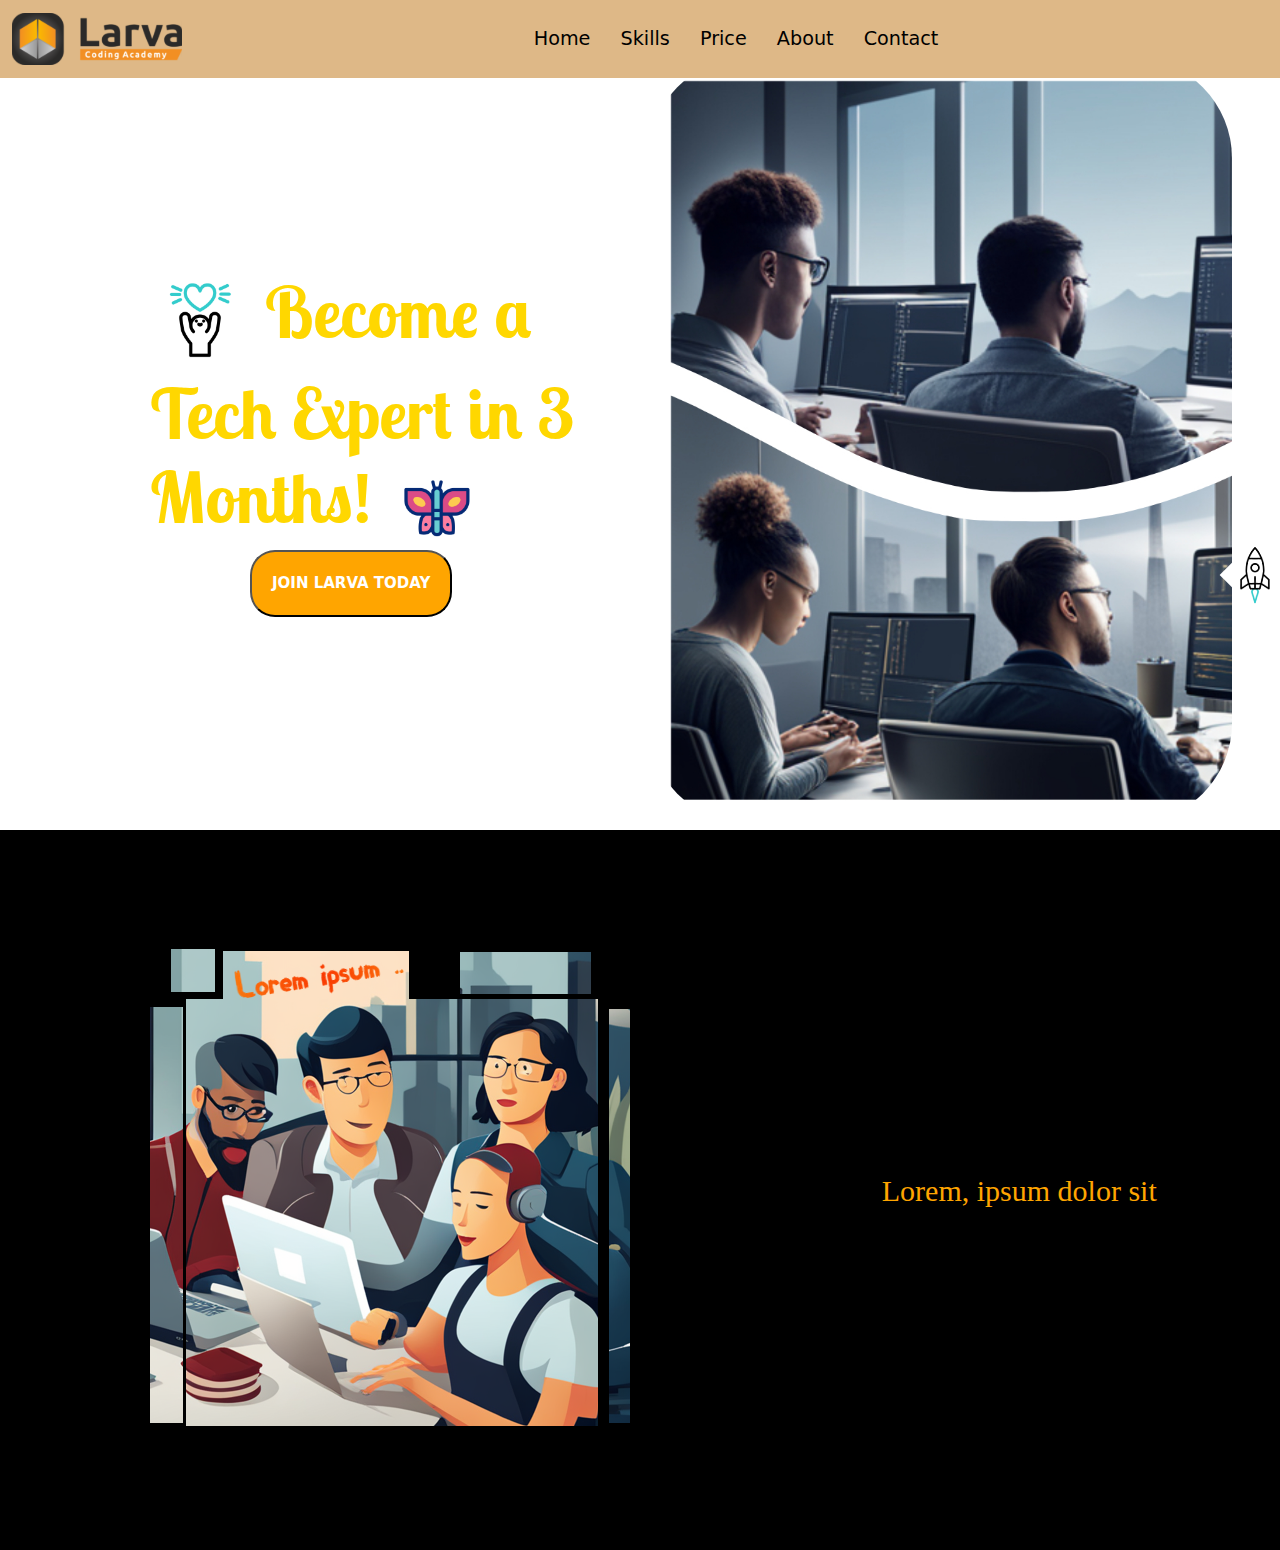
<file: index.html>
<!DOCTYPE html>
<html lang="en">
<head>
    <meta charset="UTF-8">
    <meta name="viewport" content="width=device-width, initial-scale=1.0">
    <title>Larva academy</title>
    <link rel="preconnect" href="https://fonts.googleapis.com">
<link rel="preconnect" href="https://fonts.gstatic.com" crossorigin>
<link href="https://fonts.googleapis.com/css2?family=Acme&family=Just+Another+Hand&family=Lobster+Two&display=swap" rel="stylesheet">
    <link rel="stylesheet" href="style.css">
    <link rel="stylesheet" href="https://cdnjs.cloudflare.com/ajax/libs/font-awesome/6.4.0/css/all.min.css" integrity="sha512-iecdLmaskl7CVkqkXNQ/ZH/XLlvWZOJyj7Yy7tcenmpD1ypASozpmT/E0iPtmFIB46ZmdtAc9eNBvH0H/ZpiBw==" crossorigin="anonymous" referrerpolicy="no-referrer" />
    <link rel="stylesheet" href="https://cdn.jsdelivr.net/npm/bootstrap@5.3.0/dist/css/bootstrap.min.css">
  </head>
<body>
    
  <nav style="position: fixed; top: 0; width: 100vw; background-color: burlywood;" class="nva navbar navbar-expand-lg bg-body-white">
    <div class="container-fluid">
      <a class="navbar-brand" href="#"><img src="images/larva logo.svg" style="width: 170px;" alt=""></a>
      <button class="navbar-toggler" type="button" data-bs-toggle="collapse" data-bs-target="#navbarTogglerDemo02" aria-controls="navbarTogglerDemo02" aria-expanded="false" aria-label="Toggle navigation">
        <span class="navbar-toggler-icon"></span>
      </button>
      <div class="collapse navbar-collapse" id="navbarTogglerDemo02">
        <ul class="vna navbar-nav me-auto mb-2 mb-lg-0">
          <li class="nav-item">
              <a style="color: black;" class="an nav-link active" aria-current="page" href="#home"><i class="fa-solid fa-house fa-sm">&nbsp;</i>Home</a> 
        </li>&ensp;
        <li class="nav-item">
            <a style="color: black;" class="an nav-link active" aria-current="page" href="#skills"><i class="fa-solid fa-code fa-sm">&nbsp;</i>Skills</a>
          </li>&ensp;
          <li class="nav-item">
              <a style="color: black;"class="an nav-link active" href="#skills"><i class="fa-solid fa-tag fa-sm">&nbsp;</i>Price</a>
        </li>&ensp;
          <li class="nav-item">
            <a style="color: black;" class="an nav-link active" href="#about"><i class="fa-solid fa-address-card fa-sm">&nbsp;</i>About</a>
          </li>&ensp;
          <li class="nav-item">
            <a style="color: black;" class="an nav-link active" href="#contact"><i class="fa-solid fa-phone fa-sm">&nbsp;</i>Contact</a></a> 
          </li>
        </ul>
      </div>
    </div>
  </nav>

  <section id="home" class="d-md-flex align-items-center justify-content-between px-md-5">
    <div  class="txtIndiv fs-2"><h1><img class=" d-sm-none d-md-inline" style="width: 100px; display: none;" src="images/friend.gif" alt=""> Become a Tech Expert in 3 Months! <img class="d-sm-none d-md-inline" style="width: 100px; display: none;" src="images/butterfly.gif" alt=""></h1>
    </div>
    <div class="small d-md-none"><img id="img" src="images/trainer2.png" alt=""></div>
    <div id="banner" class="banner"></div>
    <div id="form" class="form"><h1>Reach out to us through Email</h1>
      <img onclick="cancel()" class="cancel" src="images/cancel.gif" alt="">
    <textarea name="" id="" cols="90" rows="10" placeholder="Send us a message to join larva >> Hi i am marvellous i would love to join larva << we will get back to you once we get your message "></textarea>
      <button onclick="sub()" class="submit">Submit</button>
  </div>
  </section>
  <button onclick="call()" id="cta" class="calltoaction">JOIN LARVA TODAY</button>
  <a href="index2.html" class="d-md-none"> <button onclick="call()" class="calltoaction">JOIN LARVA TODAY</button> </a>
  <button  class="top d-sm-none d-md-inline"><a href="#home"><img src="images/rocket.gif" alt=""></a></button>

  <main id="skills" class=" d-md-none">
    <div id="fill"  class="txtmo">
      Lorem, ipsum dolor sit amet consectetur adipisicing elit. Laboriosam voluptas, error, dolorem est exercitationem neque minus temporibus fugit quaerat distinctio ducimus ipsum beatae id? Et illo possimus aliquam quisquam, aut, deleniti laudantium optio itaque minus necessitatibus impedit. Nihil, quo aperiam pariatur accusantium cum molestias velit maxime consectetur quia ullam sunt! Odit excepturi distinctio enim iure fugit illo hic harum modi, itaque nemo nam sequi aut dolor blanditiis in mollitia sed autem. Adipisci unde, nostrum voluptatem, possimus eum iusto cum, quae laborum iste facilis eligendi rem? Harum eligendi reprehenderit culpa quos reiciendis illum, a molestias asperiores magni distinctio cumque iusto nihil?
    </div>
    <img src="images/banner2.png" alt="">
  </main>
  <section id="skills" class="mainsection" >
    <img src="images/banner2.png" alt="">
    <div id="txt"></div>
    </section>


<script src="main.js"></script>
<script src="https://cdn.jsdelivr.net/npm/bootstrap@5.3.0/dist/js/bootstrap.bundle.min.js"></script>
</body>
</html>
</file>
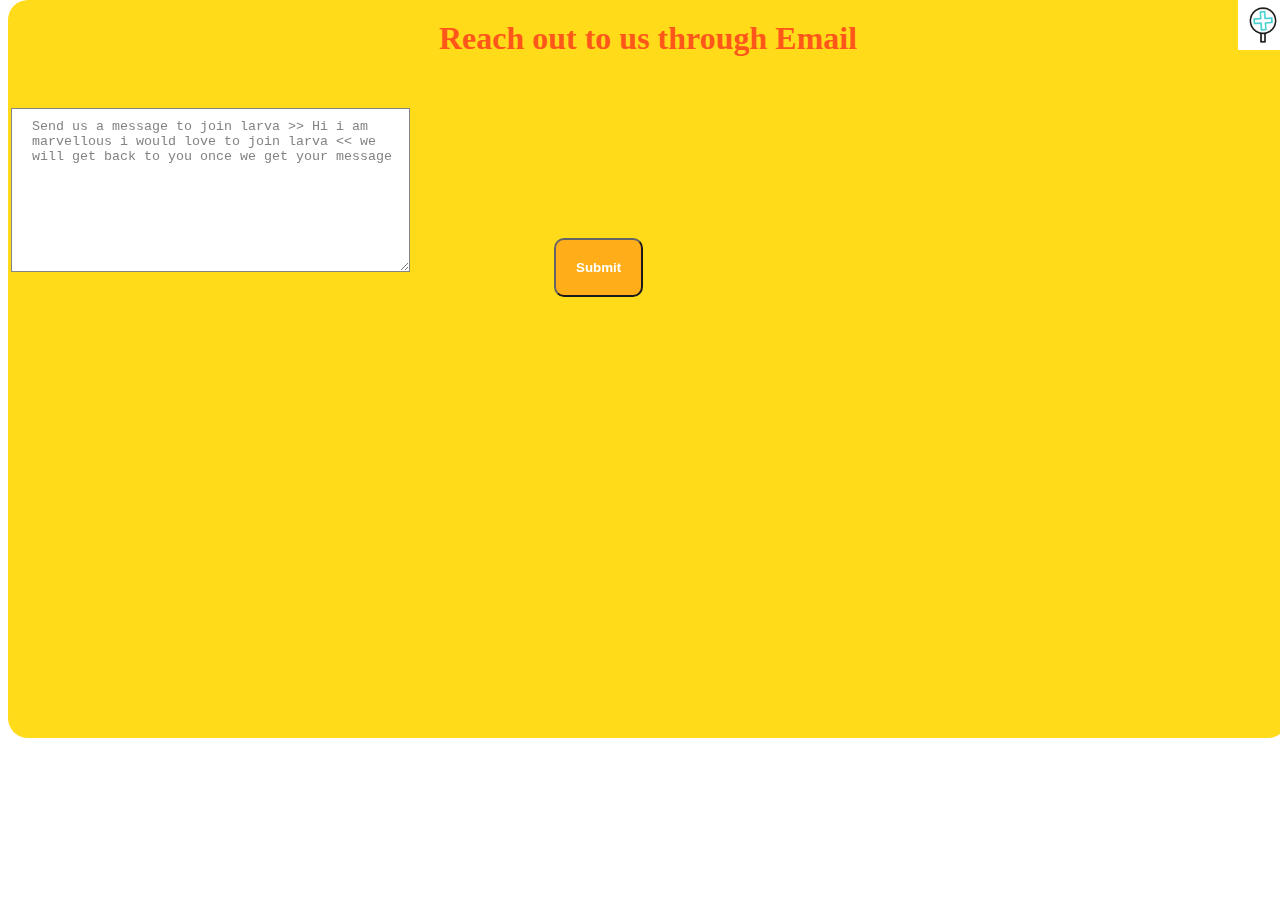
<file: index2.html>
<!DOCTYPE html>
<html lang="en">
<head>
    <meta charset="UTF-8">
    <meta name="viewport" content="width=device-width, initial-scale=1.0">
    <title>Document</title>
    <link rel="stylesheet" href="style2.css">
</head>
<body>
    <div id="form" class="form"><h1>Reach out to us through Email</h1>
        <a href="index.html"><img class="cancel" src="images/cancel.gif" alt=""></a>
      <textarea name="" id="" cols="45" rows="10" placeholder="Send us a message to join larva >> Hi i am marvellous i would love to join larva << we will get back to you once we get your message "></textarea>
        <button onclick="sub()" class="submit">Submit</button>
    </div>

    <script src="script.js"></script>
</body>
</html>
</file>
<file: style.css>
body,* {
    padding: 0;
    margin: 0;
}
html {
    scroll-behavior: smooth;
}

nav img{
    width: 28%;
}
nav {
    position: fixed;
    top: 0;
    z-index: 10;
}
/* nav{
    border: 1px solid black;
    width: 100%;
    height: 8vh;
    align-items: center;
    border: none;
    justify-content: space-between;
    background-color: burlywood;
    top: 0;
    position: sticky;
   
} */
/* nav ul{
    margin: 10px 0px;
} */
/* nav ul li{
    display: inline;
    list-style: none;
    
} */
/* nav li{
    list-style: none; 
} */
nav li .an{
    text-decoration: none;
    color: white;
    font-size: 1.2rem;
    transition: 0.3s ease-in-out;
}
nav ul li .an:hover{
    color: dodgerblue;
    background-color: orangered;
    border-radius: 10px;
    padding: 3px;
}
.redd{
    width: 15%;
    height: 10vh;
}

.vna {
    margin: auto;
}

section {
    /* border: 1px solid black; */
    width: 100vw;
    height: 70vh;
    margin-top: 100px;
}
section .banner {
    background: url(images/herosectionimg.jpg);
    background-size: cover;
}
.small {
    background-color: black;
    width: 100vw;
}
.small img {
    height: 50vh;
    width: 100%;
    opacity: 0.2;
}
.form {
    display: none;
}
.cancel {
    position: absolute;
    right: 0;
    top: 0;
    width: 50px;
    cursor: pointer;
}
.txtIndiv {
    position: absolute;
    top: 30vh;
    left: 50px;
    color: gold;
    width: 250px;
}
.calltoaction {
    position: absolute;
    top: 300px;
    left: 80px;
    padding: 15px;
    border-radius: 25px;
    background: orange;
    color: white;
    font-size: 15px;
}
.top {
    background: none;
    border: none;
    position: fixed;
    top: 550px;
    right: 0;
    z-index: 10;
}
.top img {
    width: 50px;
    transform: rotate(315deg);
}
main {
    height: 70vh;
    width: 100vw;
    overflow-x: hidden;
    margin-top: -132px;
    background-color: black;
    position: relative;
}
main img {
    width: 100vw;
    position: absolute;
    top: 0;
    left: 0;
    opacity: 0.2;
}
.mainsection {
    display: none;
}

#fill {
    color: gold;
    font-family: 'Acme', sans-serif;
    font-weight: bolder;
}
#cta {
    display: none;
}

@media (min-width:768px) {
    .txtIndiv h1 {
        font-size: 70px;
        color: gold;
        width: 450px;
        font-family: 'Lobster Two', sans-serif;
        font-weight: bolder;
    }
    .txtIndiv {
        margin-left: 100px;
        margin-top: 0px;
        animation: 1.5s pulse ease-in-out infinite;
    }
    @keyframes pulse {
        0% {
            opacity: 1;
            transform: translateY(20px);
        }
        25% {
            transform: translateY(0);
            transform: translateX(5px);
        }
        50% {
            transform: translateY(-20px);
        }
        75% {
            transform: translateY(0px);
            transform: translateX(-5px);
        }
        100% {
            transform: translateY(20px);
        }
    }
    .banner {
        /* border: 1px solid black; */
        width: 100vw;
        height: 85vh;
        margin-left: 600px;
        border-radius: 100px;
        margin-top: 50px;
        animation: 0.5s bounce ease-in-out;
    }
    @keyframes bounce {
        0% {
            opacity: 0;
            transform: translateX(-1000px);
        }
        100% {
            opacity: 1;
            transform: translateX(0px);
        }
    }
    .calltoaction {
        padding: 20px;
        position: absolute;
        top: 550px;
        left: 250px;
        border-radius: 25px;
        background: orange;
        color: white;
        font-size: 15px;
        font-weight: bolder;
        animation: 1s action ease-in-out infinite;
        transition: 1s;
    }
    @keyframes action {
        0% {
            opacity: 1;
            transform: translateY(5px);
        }
        50% {
            opacity: 1;
            transform: translateY(-5px);
        }
        100% {
            opacity: 1;
            transform: translateY(5px);
        }
    }
    .calltoaction:hover {
        animation-play-state: paused;
        color: green;
    }
    main {
        height: 100vh;
        width: 100vw;
        overflow-x: hidden;
        margin-top: 120px;
        background-color: white;
        display: flex;
        align-items: center;
        justify-content: space-around;
    }
    main img {
        opacity: 1;
        width: 40vw;
        height: 90vh;
    }
    .mainsection {
        display: flex;
        align-items: center;
        justify-content: space-around;
        /* border: 1px solid black; */
        /* display: block; */
        height: 80vh;
        background: black;
    }
    #txt {
        font-size: 30px;
        font-family: 'Just Another Hand', cursive;
        color: orange;
        animation: 1s word ease-in-out infinite;
        display: inline;
    }
    @keyframes word {
        0% {
            opacity: 1;
            transform: translateY(3px);
        }
        50% {
            opacity: 1;
            transform: translateY(-3px);
        }
        100% {
            opacity: 1;
            transform: translateY(3px);
        }
    }
    .form {
        /* border: 1px solid black; */
        position: absolute;
        top: 90px;
        right: 80px;
        width: 50vw;
        height: 82vh;
        background-color: gold;
        opacity: 0.9;
        display: none;
        border-radius: 20px;
    }
    .form h1{
        text-align: center;
        margin-top: 20px;
        color: orangered;
        font-family: 'Just Another Hand', cursive;
    }
    .form textarea {
        margin-top: 30px;
        margin-left: 3px;
        padding-left: 20px;
        padding-top: 10px;
        color: orangered;
        background: white;
    }
    .form .submit {
        margin-left: 300px;
        margin-top: 50px;
        padding: 20px;
        background-color: orange;
        color: white;
        font-weight: bolder;
        border-radius: 10px;
        transition: 0.5s;
    }
    .submit:hover {
        color: green;
    }
    #cta {
        display: inline;
    }
}
</file>
<file: style2.css>
.form {
    /* border: 1px solid black; */
    position: absolute;
    top: 0px;
    width: 100vw;
    height: 82vh;
    background-color: gold;
    opacity: 0.9;
    /* display: none; */
    border-radius: 20px;
}
.form h1{
    text-align: center;
    margin-top: 20px;
    color: orangered;
    font-family: 'Just Another Hand', cursive;
}
.form textarea {
    margin-top: 30px;
    margin-left: 3px;
    padding-left: 20px;
    padding-top: 10px;
    color: orangered;
    background: white;
}
.form .submit {
    margin-left: 140px;
    margin-top: 50px;
    padding: 20px;
    background-color: orange;
    color: white;
    font-weight: bolder;
    border-radius: 10px;
    transition: 0.5s;
}
.submit:hover {
    color: green;
}
.cancel {
    position: absolute;
    right: 0;
    top: 0;
    width: 50px;
    cursor: pointer;
}
</file>
